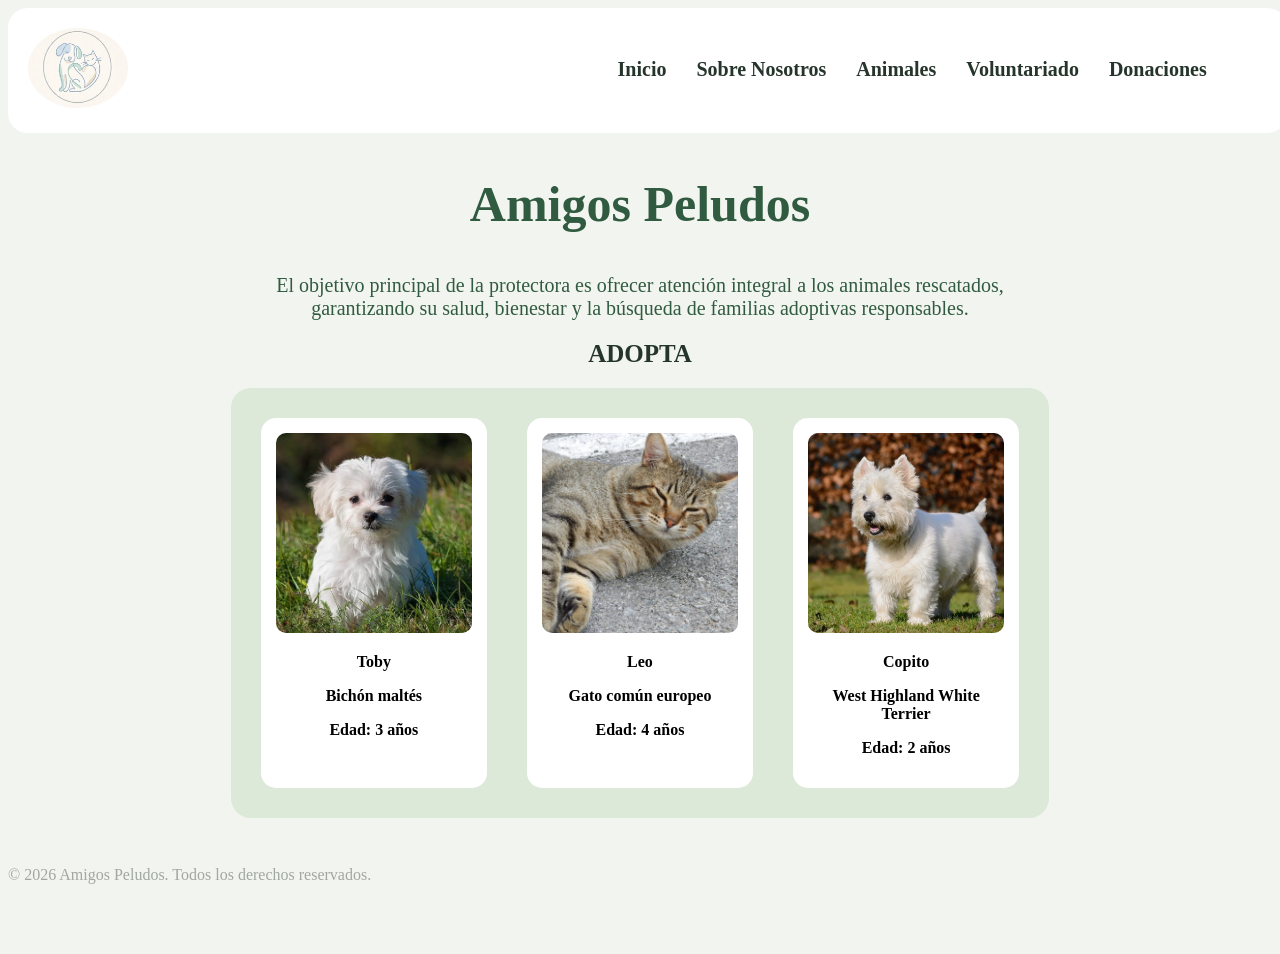
<file: html/index.html>
<!DOCTYPE html>
<html lang="es">
<head>
    <meta charset="UTF-8">
    <meta name="viewport" content="width=device-width, initial-scale=1.0">
    <title>Amigos Peludos</title>
    <link rel="stylesheet" href="../css/amigos_peludos.css">
</head>
<body>
    <header>
        <nav id="encabezado">
            <a href="index.html">
            <img src="../fotos/logo.jpg" alt="logotipo de amigos" id="logo">
            </a>
            <div id="indice">
                <a href="index.html" alt="pagina de inicio">Inicio</a>
                <a href="sobre_nosotros.html" alt="informacion sobre la protectora">Sobre Nosotros</a>
                <a href="animales.html" alt="que animales puedes adoptar">Animales</a>
                <a href="voluntariado.html" alt="actividades en las que puedes participar">Voluntariado</a>
                <a href="donaciones.html" alt="donaciones para apoyar a la protectora">Donaciones</a>
            </div>
        </nav>
    </header>

    <section name="contenido">
    <h1 class="titulo">Amigos Peludos</h1> 
    <p class="parrafo">
        El objetivo principal de la protectora es ofrecer atención integral a los animales rescatados, 
        <br>garantizando su salud, bienestar y la búsqueda de familias adoptivas responsables.
    </p>
        <a id="adoptar" href="animales.html" alt="animales que puedes adopar">ADOPTA</a>
    </section>

    <section name="animales" id="animales">
        <div name="perro" class="animal">
            <img src="../fotos/perroblanco.jpg" alt="perro pequeño, blanco y con sombrero" width="300" height="200">
            <p>Toby</p>
            <p>Bichón maltés</p>
            <p>Edad: 3 años</p>
        </div>

        <div name="gato" class="animal">
            <img src="../fotos/gatoeuropeo.jpg" alt="gato blanco y pequeño" width="300" height="200">
            <p>Leo</p>
            <p>Gato común europeo</p>
            <p>Edad: 4 años</p>
        </div>

        <div name="perro2" class="animal">
            <img src="../fotos/west.jpg" alt="perro beige, enano, peludo y gordo" width="300" height="200">
            <p>Copito</p>
            <p>West Highland White Terrier</p>
            <p>Edad: 2 años</p>
        </div>
    </section>
    <br><br><br><br><br><br>
    <footer class="pie">
        <p>© 2026 Amigos Peludos. Todos los derechos reservados.</p>
    </footer>

</body>
</html>
</file>
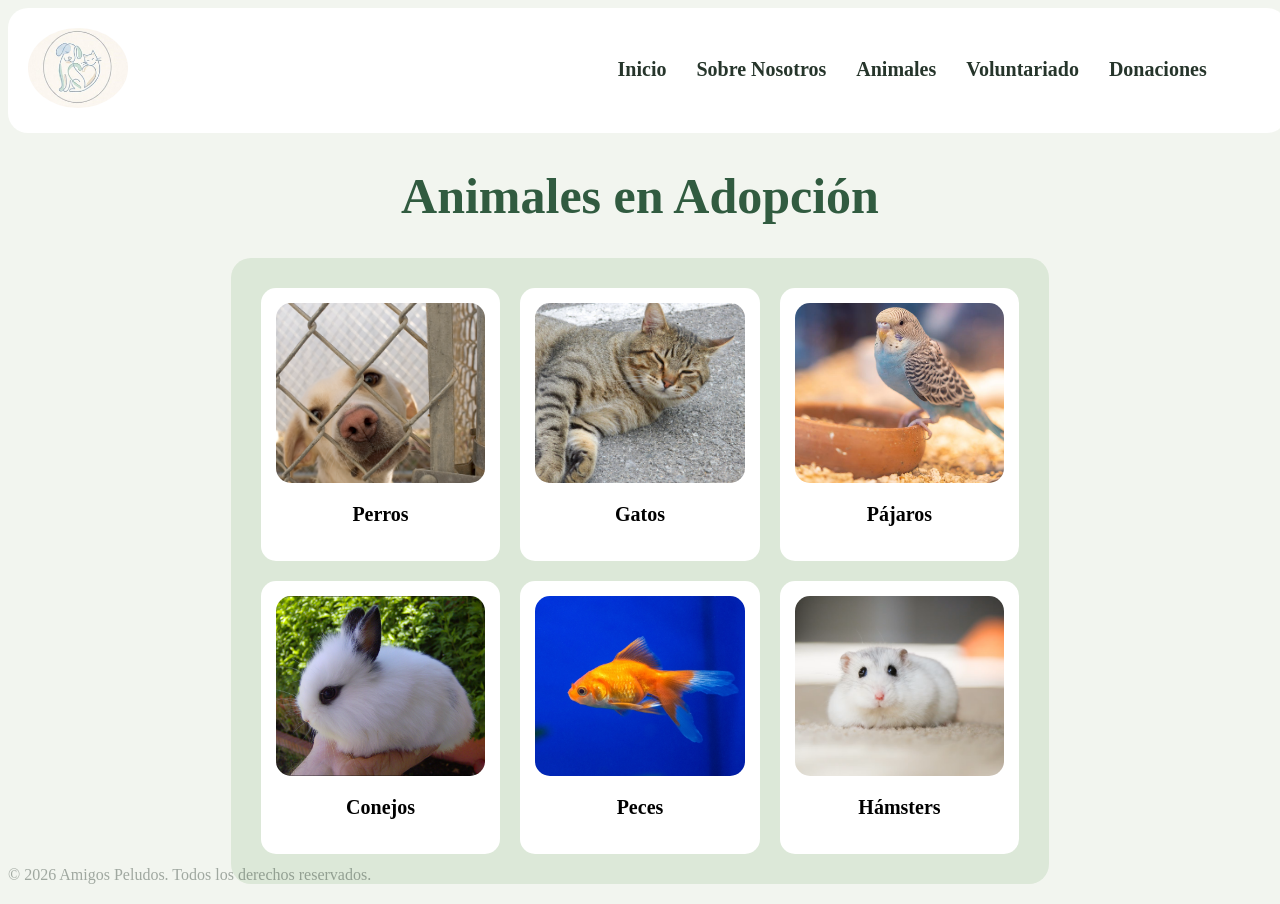
<file: html/animales.html>
<!DOCTYPE html>
<html lang="es">
<head>
    <meta charset="UTF-8">
    <meta name="viewport" content="width=device-width, initial-scale=1.0">
    <title>Animales</title>
    <link rel="stylesheet" href="../css/amigos_peludos.css">
</head>
<body>
    <header>
        <nav id="encabezado">
            <a href="index.html">
            <img src="../fotos/logo.jpg" alt="logotipo de amigos" id="logo">
            </a>
            <div id="indice">
                <a href="index.html" alt="pagina de inicio">Inicio</a>
                <a href="sobre_nosotros.html" alt="informacion sobre la protectora">Sobre Nosotros</a>
                <a href="animales.html" alt="que animales puedes adoptar">Animales</a>
                <a href="voluntariado.html" alt="actividades en las que puedes participar">Voluntariado</a>
                <a href="donaciones.html" alt="donaciones para apoyar a la protectora">Donaciones</a>
            </div>
        </nav>
    </header>
        <h1 class="titulo">Animales en Adopción</h1>
        <section class="fotobichos">
            
            <div class="animalito">
                <img src="../fotos/perro.jpg" alt="Perro">
                <p>Perros</p>
            </div>

            <div class="animalito">
                <img src="../fotos/gatoeuropeo.jpg" alt="Gato">
                <p>Gatos</p>
            </div>

            <div class="animalito">
                <img src="../fotos/periquito.jpg" alt="Pájaro">
                <p>Pájaros</p>
            </div>

            <div class="animalito">
                <img src="../fotos/conejo.jpg" alt="Conejo">
                <p>Conejos</p>
            </div>

            <div class="animalito">
                <img src="../fotos/peps.jpg" alt="Pez">
                <p>Peces</p>
            </div>

            <div class="animalito">
                <img src="../fotos/hamster.png" alt="Hámster">
                <p>Hámsters</p>
            </div>

        </section>

    <footer class="pie">
        <p>© 2026 Amigos Peludos. Todos los derechos reservados.</p>
    </footer>
</body>
</html>
</file>
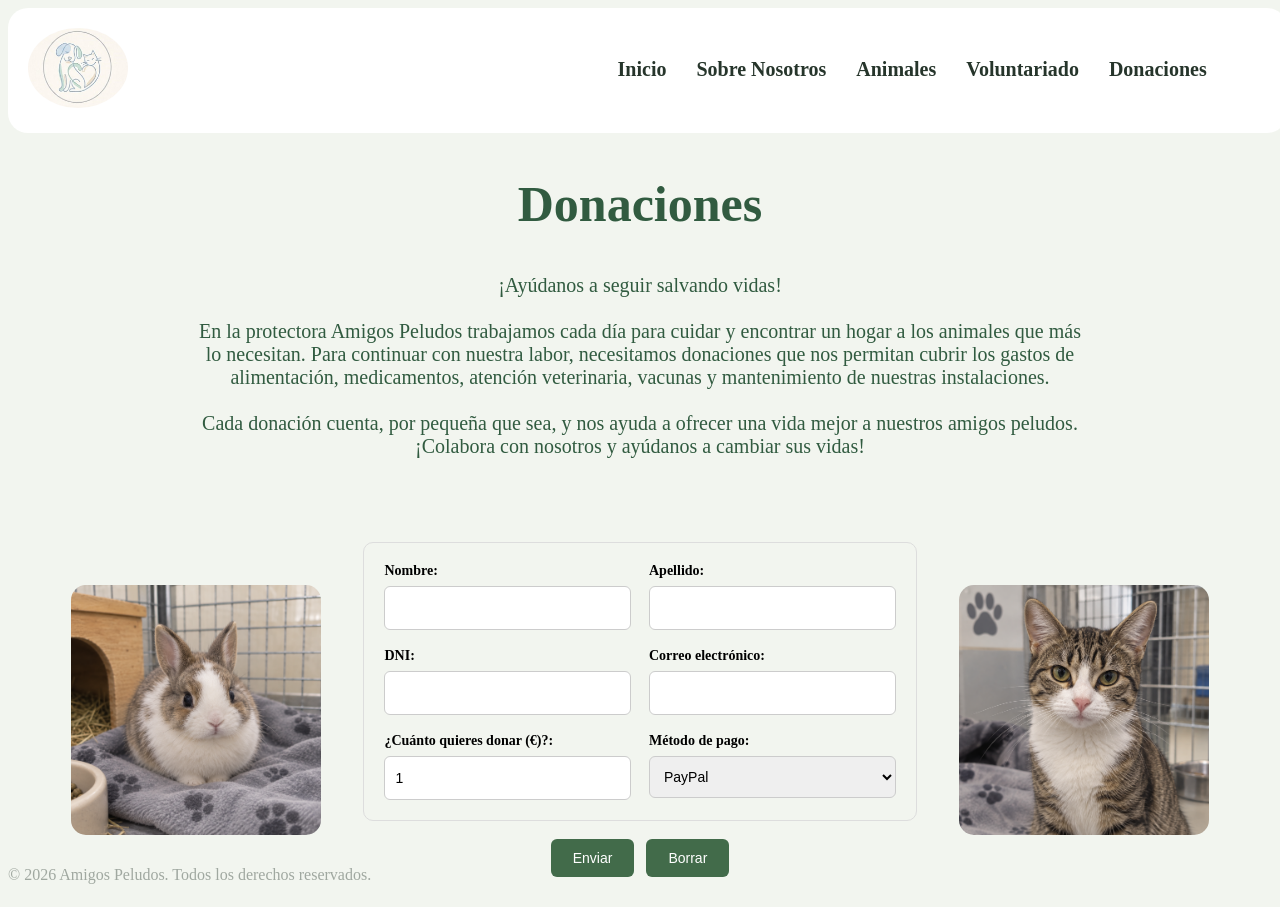
<file: html/donaciones.html>
<!DOCTYPE html>
<html lang="es">
<head>
    <meta charset="UTF-8">
    <meta name="viewport" content="width=device-width, initial-scale=1.0">
    <title>Donaciones</title>
    <link rel="stylesheet" href="../css/amigos_peludos.css">
</head>

<body>
    <header>
        <nav id="encabezado">
            <a href="index.html">
            <img src="../fotos/logo.jpg" alt="logotipo de amigos" id="logo">
            </a>
            <div id="indice">
                <a href="index.html" alt="pagina de inicio">Inicio</a>
                <a href="sobre_nosotros.html" alt="informacion sobre la protectora">Sobre Nosotros</a>
                <a href="animales.html" alt="que animales puedes adoptar">Animales</a>
                <a href="voluntariado.html" alt="actividades en las que puedes participar">Voluntariado</a>
                <a href="donaciones.html" alt="donaciones para apoyar a la protectora">Donaciones</a>
            </div>
        </nav>
    </header>
    <section name="contenido">
        <h1 class="titulo">Donaciones</h1>
        <p class="parrafo">
            ¡Ayúdanos a seguir salvando vidas!<br><br>

            En la protectora Amigos Peludos trabajamos cada día para cuidar y 
            encontrar un hogar a los animales que más lo necesitan. 
            Para continuar con nuestra labor, necesitamos donaciones
            que nos permitan cubrir los gastos de alimentación, medicamentos, 
            atención veterinaria, vacunas y mantenimiento de nuestras instalaciones. <br><br>

            Cada donación cuenta, por pequeña que sea, y nos ayuda a 
            ofrecer una vida mejor a nuestros amigos peludos. ¡Colabora 
            con nosotros y ayúdanos a cambiar sus vidas!
        </p><br><br><br>
    </section>
    <div class="contenedor">
    <img src="../fotos/conejito.png"width=20% class="foto_contenedor" alt="perro gordo tumbado">
   
<form class="formulario">
    <fieldset class="fieldset">
        <div class="campo">
            <label for="nombre-donacion">Nombre:</label>
            <input type="text" id="nombre-donacion" name="nombre">
        </div>

        <div class="campo">
            <label for="apellido-donacion">Apellido:</label>
            <input type="text" id="apellido-donacion" name="apellido">
        </div>

        <div class="campo">
            <label for="dni-donacion">DNI:</label>
            <input type="text" id="dni-donacion" name="DNI">
        </div>

        <div class="campo">
            <label for="correo-donacion">Correo electrónico:</label>
            <input type="email" id="correo-donacion" name="correo">
        </div>

        <div class="campo">
            <label for="cantidad">¿Cuánto quieres donar (€)?:</label>
            <input type="number" id="cantidad" name="cantidad" min="1" value="1">
        </div>

        <div class="campo">
            <label for="metodo">Método de pago:</label>
            <select id="metodo" name="metodo">
                <option value="PayPal">PayPal</option>
                <option value="Visa">Visa</option>
                <option value="Apple Pay">Apple Pay</option>
                <option value="Mastercard">Mastercard</option>
            </select>
        </div>
    </fieldset>

    <div class="acciones">
        <input class="boton" type="submit" value="Enviar">
        <input class="boton" type="reset" value="Borrar">
    </div>
</form>

    <img src="../fotos/gatorefugio.png"width=20% class="foto_contenedor" alt="perro bañandose con burbujas en la cabeza">
    </div>
    <footer class="pie">
        <p>© 2026 Amigos Peludos. Todos los derechos reservados.</p>
    </footer>
</body>
</html>
</file>
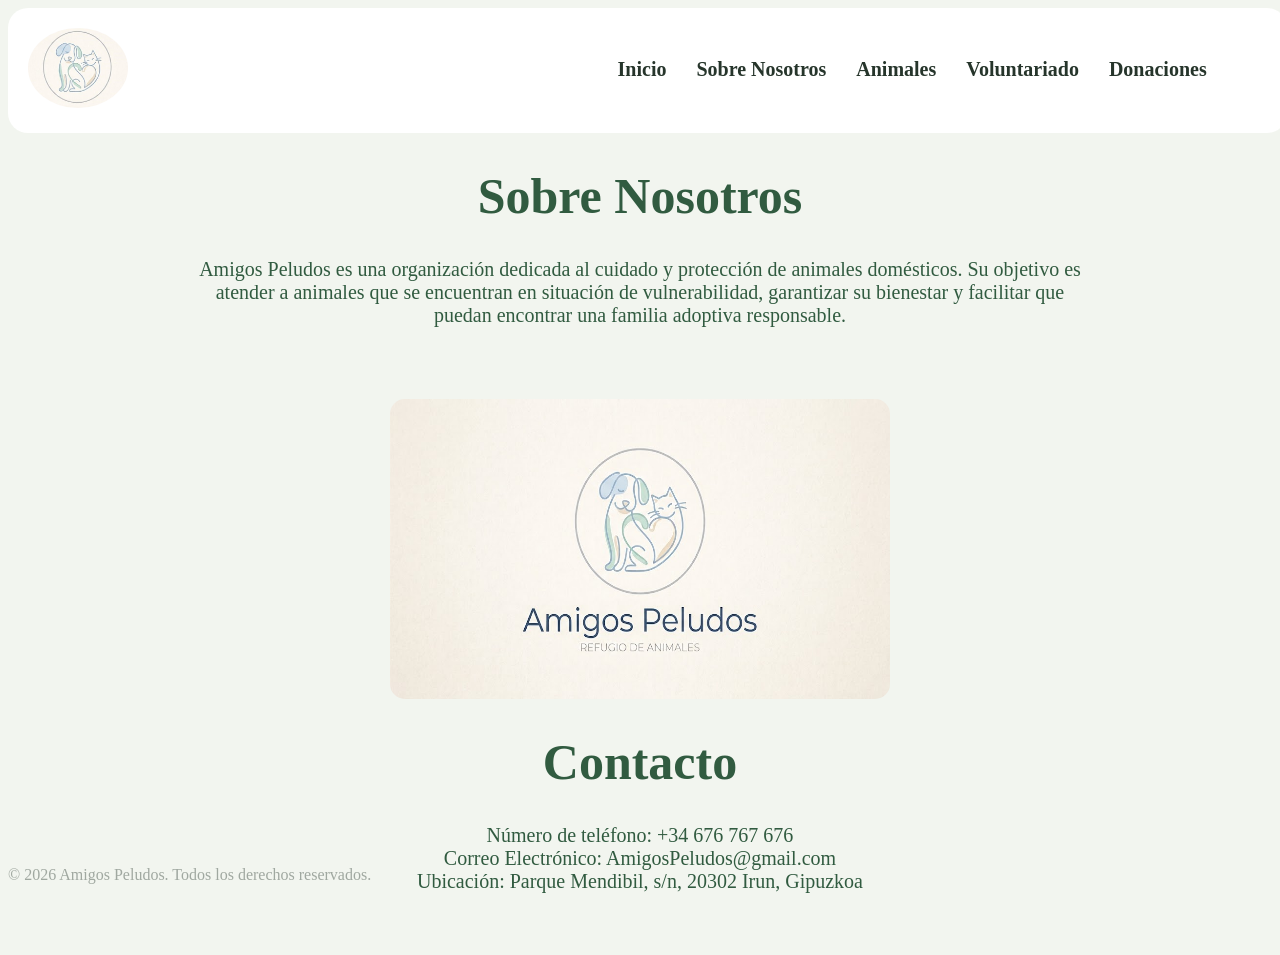
<file: html/sobre_nosotros.html>
<!DOCTYPE html>
<html lang="es">
<head>
    <meta charset="UTF-8">
    <meta name="viewport" content="width=device-width, initial-scale=1.0">
    <title>Sobre Nosotros</title>
    <link rel="stylesheet" href="../css/amigos_peludos.css">
</head>
<body>
    <header>
        <nav id="encabezado">
            <a href="index.html">
            <img src="../fotos/logo.jpg" alt="logotipo de amigos" id="logo">
            </a>
            <div id="indice">
                <a href="index.html" alt="pagina de inicio">Inicio</a>
                <a href="sobre_nosotros.html" alt="informacion sobre la protectora">Sobre Nosotros</a>
                <a href="animales.html" alt="que animales puedes adoptar">Animales</a>
                <a href="voluntariado.html" alt="actividades en las que puedes participar">Voluntariado</a>
                <a href="donaciones.html" alt="donaciones para apoyar a la protectora">Donaciones</a>
            </div>
        </nav>
    </header>

        <h1 class="titulo">Sobre Nosotros</h1> 
     
        <section name="sobre_nosotros" id="sobre_nosotros"> 
        <p class="parrafo"> Amigos Peludos es una organización dedicada al cuidado y protección de animales domésticos. Su objetivo es atender a animales que se encuentran en situación de vulnerabilidad, garantizar su bienestar y facilitar que puedan encontrar una familia adoptiva responsable.</p>
        </section>  
     
            <br><br><br><br>
            <img src="../fotos/logo2.jpg" alt="logo" id="logo2" width="300" height="200">
       
            <h1 class="titulo">Contacto</h1> 
  

    <section name="contacto" id="contacto">

            <p class="parrafo">Número de teléfono: +34 676 767 676</p>
            <p class="parrafo">Correo Electrónico: AmigosPeludos@gmail.com</p>
            <p class="parrafo">Ubicación: Parque Mendibil, s/n, 20302 Irun, Gipuzkoa</p>
        
    </section> <br><br><br>
    <footer class="pie">
        <p>© 2026 Amigos Peludos. Todos los derechos reservados.</p>
    </footer>
</body>
</html>
</file>
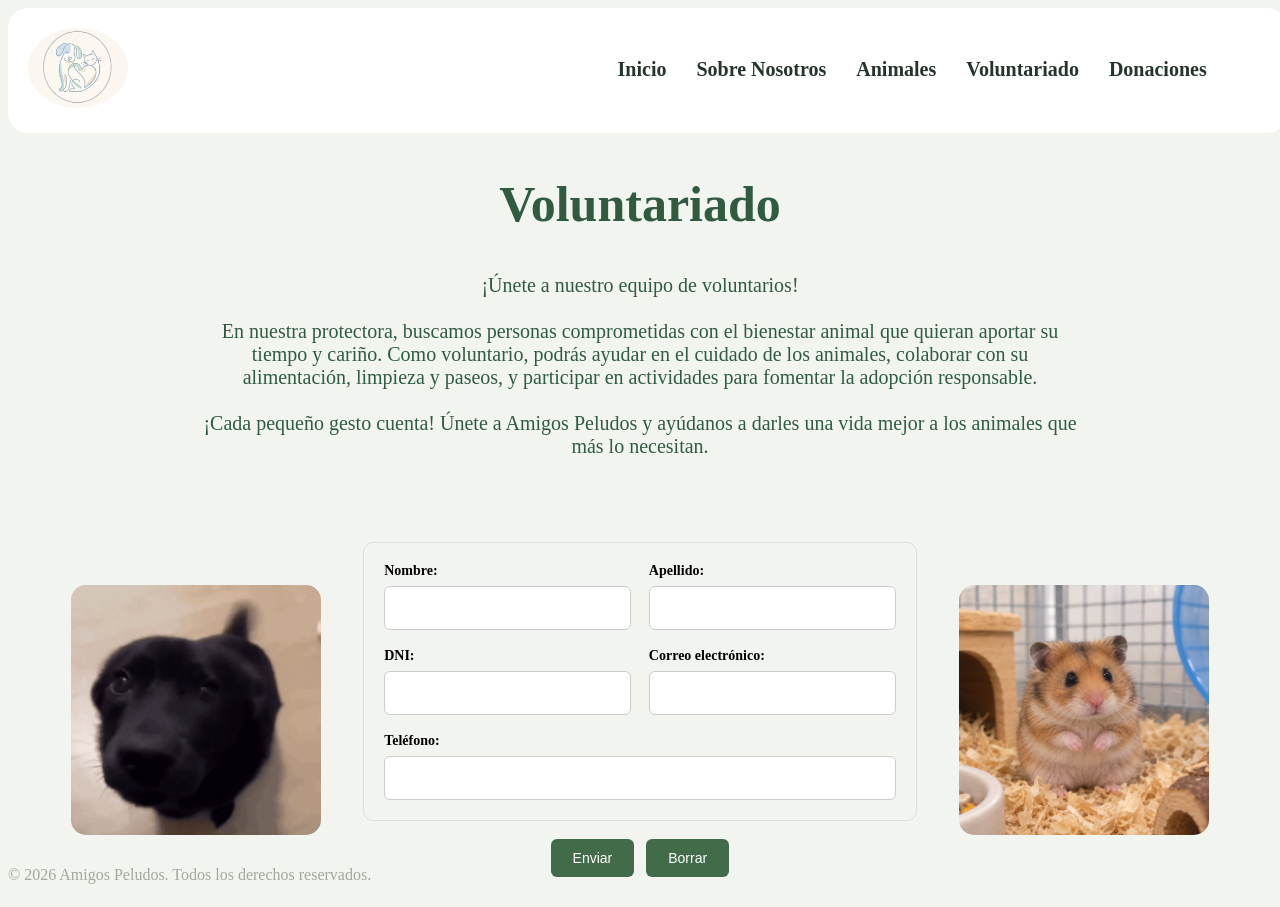
<file: html/voluntariado.html>
<!DOCTYPE html>
<html lang="es">
<head>
    <meta charset="UTF-8">
    <meta name="viewport" content="width=device-width, initial-scale=1.0">
    <title>Amigos Peludos</title>
    <link rel="stylesheet" href="../css/amigos_peludos.css">
</head>
<body>
    <header>
        <nav id="encabezado">
            <a href="index.html">
            <img src="../fotos/logo.jpg" alt="logotipo de amigos" id="logo">
            </a>
            <div id="indice">
                <a href="index.html" alt="pagina de inicio">Inicio</a>
                <a href="sobre_nosotros.html" alt="informacion sobre la protectora">Sobre Nosotros</a>
                <a href="animales.html" alt="que animales puedes adoptar">Animales</a>
                <a href="voluntariado.html" alt="actividades en las que puedes participar">Voluntariado</a>
                <a href="donaciones.html" alt="donaciones para apoyar a la protectora">Donaciones</a>
            </div>
        </nav>
    </header>
    <section name="contenido">
        <h1 class="titulo">Voluntariado</h1>
        <p class="parrafo">
            ¡Únete a nuestro equipo de voluntarios!<br><br>
            En nuestra protectora, buscamos personas comprometidas con el bienestar animal que quieran aportar su tiempo y cariño. Como voluntario, podrás ayudar en el cuidado de los animales, colaborar con su alimentación, limpieza y paseos, y participar en actividades para fomentar la adopción responsable.<br><br>
            ¡Cada pequeño gesto cuenta! Únete a Amigos Peludos y ayúdanos a darles una vida mejor a los animales que más lo necesitan.
        </p><br><br><br>
    </section>
    <div class="contenedor">
    <img src="../fotos/perronegro.gif"width=20% class="foto_contenedor" alt="perro negro feliz">
    
<form class="formulario">
    <fieldset class="fieldset">
        <div class="campo">
            <label for="nombre">Nombre:</label>
            <input type="text" id="nombre" name="nombre">
        </div>

        <div class="campo">
            <label for="apellido">Apellido:</label>
            <input type="text" id="apellido" name="apellido">
        </div>

        <div class="campo">
            <label for="DNI">DNI:</label>
            <input type="text" id="DNI" name="DNI">
        </div>

        <div class="campo">
            <label for="correo">Correo electrónico:</label>
            <input type="email" id="correo" name="correo">
        </div>

        <div class="campo campo-completo">
            <label for="telefono">Teléfono:</label>
            <input type="tel" id="telefono" name="telefono">
        </div>
    </fieldset>

    <div class="acciones">
        <input class="boton" type="submit" value="Enviar">
        <input class="boton" type="reset" value="Borrar">
    </div>
</form>

    <img src="../fotos/hamstercito.png"width=20% class="foto_contenedor" alt="conejo tumbado con una mandarina en al cabeza">
    </div>
    <footer class="pie">
        <p>© 2026 Amigos Peludos. Todos los derechos reservados.</p>
    </footer>
</body>
</html>
</file>
<file: css/amigos_peludos.css>
:root {
    --fondo: #F2F5EF;
    --verde-claro: #DCE8D8;
    --verde: #426B4A;
    --marron: #315B40;
    --blanco: #FFFFFF;
    --texto: #26352B;
}

body{
    background-color: var(--fondo);
}
#indice{
    text-decoration: none;
    display: flex;
    justify-content: center;
    gap: 30px;
    padding: 30px 60px;
}
nav a{
    text-decoration: none;
    font-size: 20px;
    color: var(--texto);
    font-weight: bold;
    font-family: 'verdana';
    transition: 0.5s ease;

}

nav a:hover{
    color: var(--marron);
}


#logo{
    width: 100px;
    height: 80px;
    border-radius: 90%;
}
.titulo{
    text-align: center;
    font-size: 50px;
    color: var(--marron);
    font-family: 'verdana';
}
#encabezado{
    background-color: var(--blanco);
    width: 98%;
    height: 8%;
    border-radius: 20px;
     display: flex;
    justify-content: space-between;
    gap: 20px;
    padding: 20px;
}
.parrafo{
    text-align: center;
    font-size: 20px;
    color: var(--marron);
    font-family: 'merriweather';
    width:70%;
    margin: 0 auto;

}
#adoptar{
    display: flex;
    justify-content: center;
    margin-top: 20px;
    text-decoration: none;
    color: var(--texto);
    font-weight: bold;
    font-size: 25px;
    font-family: 'verdana';
}
#animales {
    display: flex;
    justify-content: center;
    text-align: center;
    margin: 20px auto;
    font-family: 'Verdana';
    font-weight: bold;
    gap: 40px;
    background-color: var(--verde-claro);
    padding: 30px;
    border-radius: 20px;
    width: 60%;
}
.caja{
    display: flex;
    justify-content: center;
    text-align: center;
    margin-left: 10%;
    margin-right: 10%;
    font-family: 'verdana';
    font-weight: none;
    background-color: var(--verde-claro);
    border-radius: 20px;
    gap: 20px;
    border: 1px, solid, var(--verde);

}

#logo2{
    display: flex;
    width: 500px;
    height: 300px;
    text-align: center;
    margin: 0 auto;
    border-radius: 15px;
}
.animal {
    background-color: var(--blanco);
    padding: 15px;
    border-radius: 15px;
    width: 250px;
    text-align: center;
    box-sizing: border-box;
}

.animal img {
    width: 100%;
    height: 200px;
    object-fit: cover;
    border-radius: 10px;
}

.formulario {
    width: 100%;
}

.fieldset {
    display: grid;
    grid-template-columns: 1fr 1fr;
    gap: 18px;
    padding: 20px;
    border: 1px solid #ddd;
    border-radius: 10px;
}

.campo {
    display: flex;
    flex-direction: column;
    gap: 7px;
}

.campo label {
    font-size: 14px;
    font-weight: bold;
}

.campo input,
.campo select {
    height: 42px;
    padding: 0 10px;
    border: 1px solid #ccc;
    border-radius: 6px;
    font-size: 14px;
}

.campo input:focus,
.campo select:focus {
    outline: none;
    border-color: #6D4AFF;
}

.campo-completo {
    grid-column: 1 / -1;
}

.acciones {
    display: flex;
    gap: 12px;
    margin-top: 18px;
    justify-content: center;
}

.boton {
    display:flex;
    padding: 11px 22px;
    border: none;
    border-radius: 6px;
    background-color: var(--verde);
    color: white;
    cursor: pointer;
    font-size: 14px;
}

.boton:hover {
    background-color: #5635D6;
}


@media (max-width: 600px) {
    .fieldset {
        grid-template-columns: 1fr;
    }

    .campo-completo {
        grid-column: auto;
    }

}
.contenedor {
    display: flex;
    justify-content: center;
    align-items: center;
    gap: 40px;
    margin: 30px auto;
    width: 90%;
}

.foto_contenedor {
    width: 22%;
    height: 250px;
    object-fit: cover;
    border-radius: 15px;
}
.animalito {
    background-color: var(--blanco);
    padding: 15px;
    border-radius: 15px;
    width: 100%;
    max-width: 250px;
    box-sizing: border-box;
    text-align: center;
    font-size: 20px;
}

.animalito img {
    width: 100%;
    height: 180px;
    object-fit: cover;
    border-radius: 15px;
    display: block;
    margin: 0 auto;
}

.animalito:hover {
    transform: scale(1.05);
    transition: 0.5s;
}


.pie {
    color: rgba(38, 53, 43, 0.4);
    position: fixed; bottom: 0;
}

.fotobichos {
    display: grid;
    grid-template-columns: repeat(3, 1fr);
    gap: 20px;
    justify-items: center;
    margin: 20px auto;
    font-family: Verdana;
    font-weight: bold;
    background-color: var(--verde-claro);
    padding: 30px;
    border-radius: 20px;
    width: 60%;
}


@media (max-width: 900px) {
    .fotobichos {
        grid-template-columns: repeat(2, 1fr);
        width: 80%;
    }
}

@media (max-width: 600px) {
    .fotobichos {
        grid-template-columns: 1fr;
        width: 85%;
        padding: 15px;
    }

    #encabezado {
        flex-direction: column;
        align-items: center;
        width: auto;
    }

    #indice {
        flex-wrap: wrap;
        gap: 15px;
        padding: 15px;
    }

    nav a {
        font-size: 16px;
    }

    .titulo {
        font-size: 30px;
    }
}
</file>
